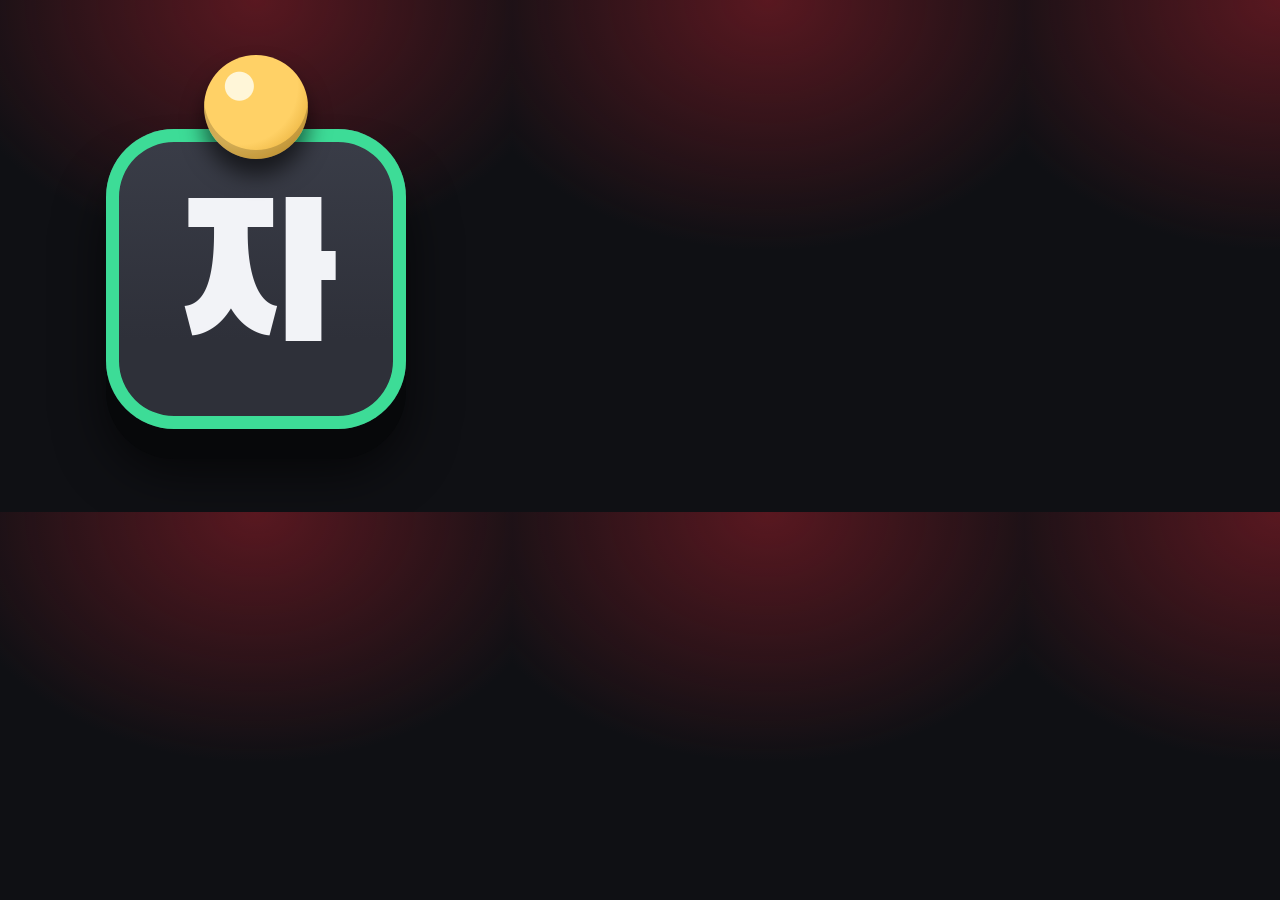
<file: design/icon.html>
<!doctype html>
<html lang="ko">
<head>
<meta charset="utf-8" />
<link rel="stylesheet" href="https://fonts.googleapis.com/css2?family=Black+Han+Sans&display=block" />
<style>
  /* 512px 기준으로 그리고, 필요한 크기는 줄여서 저장한다. ?bleed=1 이면 마스커블용 여백을 둔다. */
  * { box-sizing: border-box; margin: 0; }
  html, body { width: 512px; height: 512px; overflow: hidden; }
  body {
    display: grid; place-items: center;
    background: radial-gradient(90% 70% at 50% 0%, rgba(150, 30, 42, .55), transparent 70%), #0F1014;
  }
  .wrap { position: relative; width: 300px; height: 300px; margin-top: 46px; }
  body.bleed .wrap { transform: scale(.78); }
  .tile {
    width: 100%; height: 100%; display: grid; place-items: center; padding-top: 14px;
    border-radius: 68px;
    font-family: 'Black Han Sans', sans-serif; font-size: 190px; line-height: 1; color: #F2F3F7;
    background: linear-gradient(180deg, #3A3D48, #2E3039 70%);
    box-shadow: inset 0 0 0 13px #3DDC97, inset 0 2px 0 rgba(255, 255, 255, .12), 0 30px 0 #07080A, 0 44px 50px rgba(0, 0, 0, .6);
  }
  .pawn { position: absolute; left: 50%; top: -74px; width: 104px; height: 104px; margin-left: -52px; border-radius: 50%;
    background: radial-gradient(circle at 34% 30%, #FFF6D8 0 14%, #FFD166 15% 58%, #D99A1E 100%);
    box-shadow: 0 16px 22px rgba(0, 0, 0, .6), inset 0 -9px 0 rgba(0, 0, 0, .18); }
</style>
</head>
<body>
  <div class="wrap"><div class="tile">자</div><span class="pawn"></span></div>
  <script>if (location.search.includes('bleed')) document.body.classList.add('bleed');</script>
</body>
</html>
</file>
